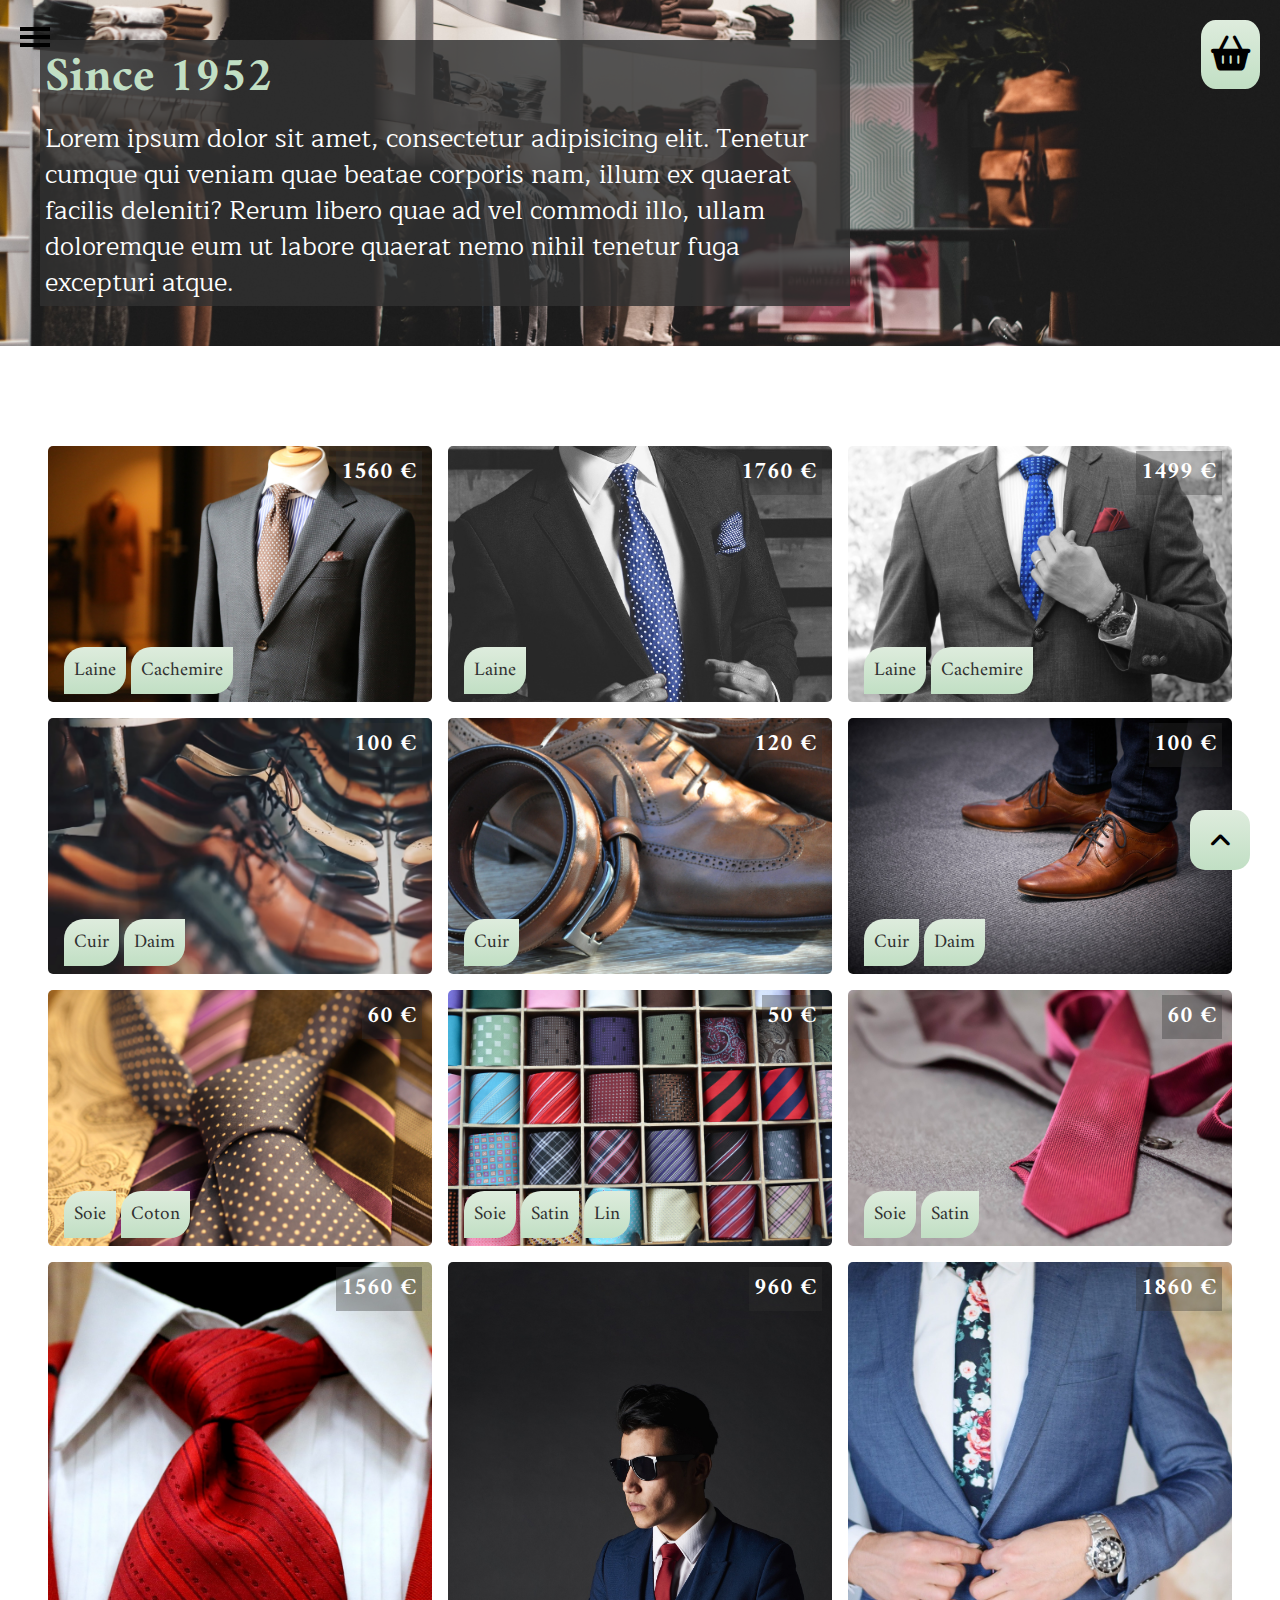
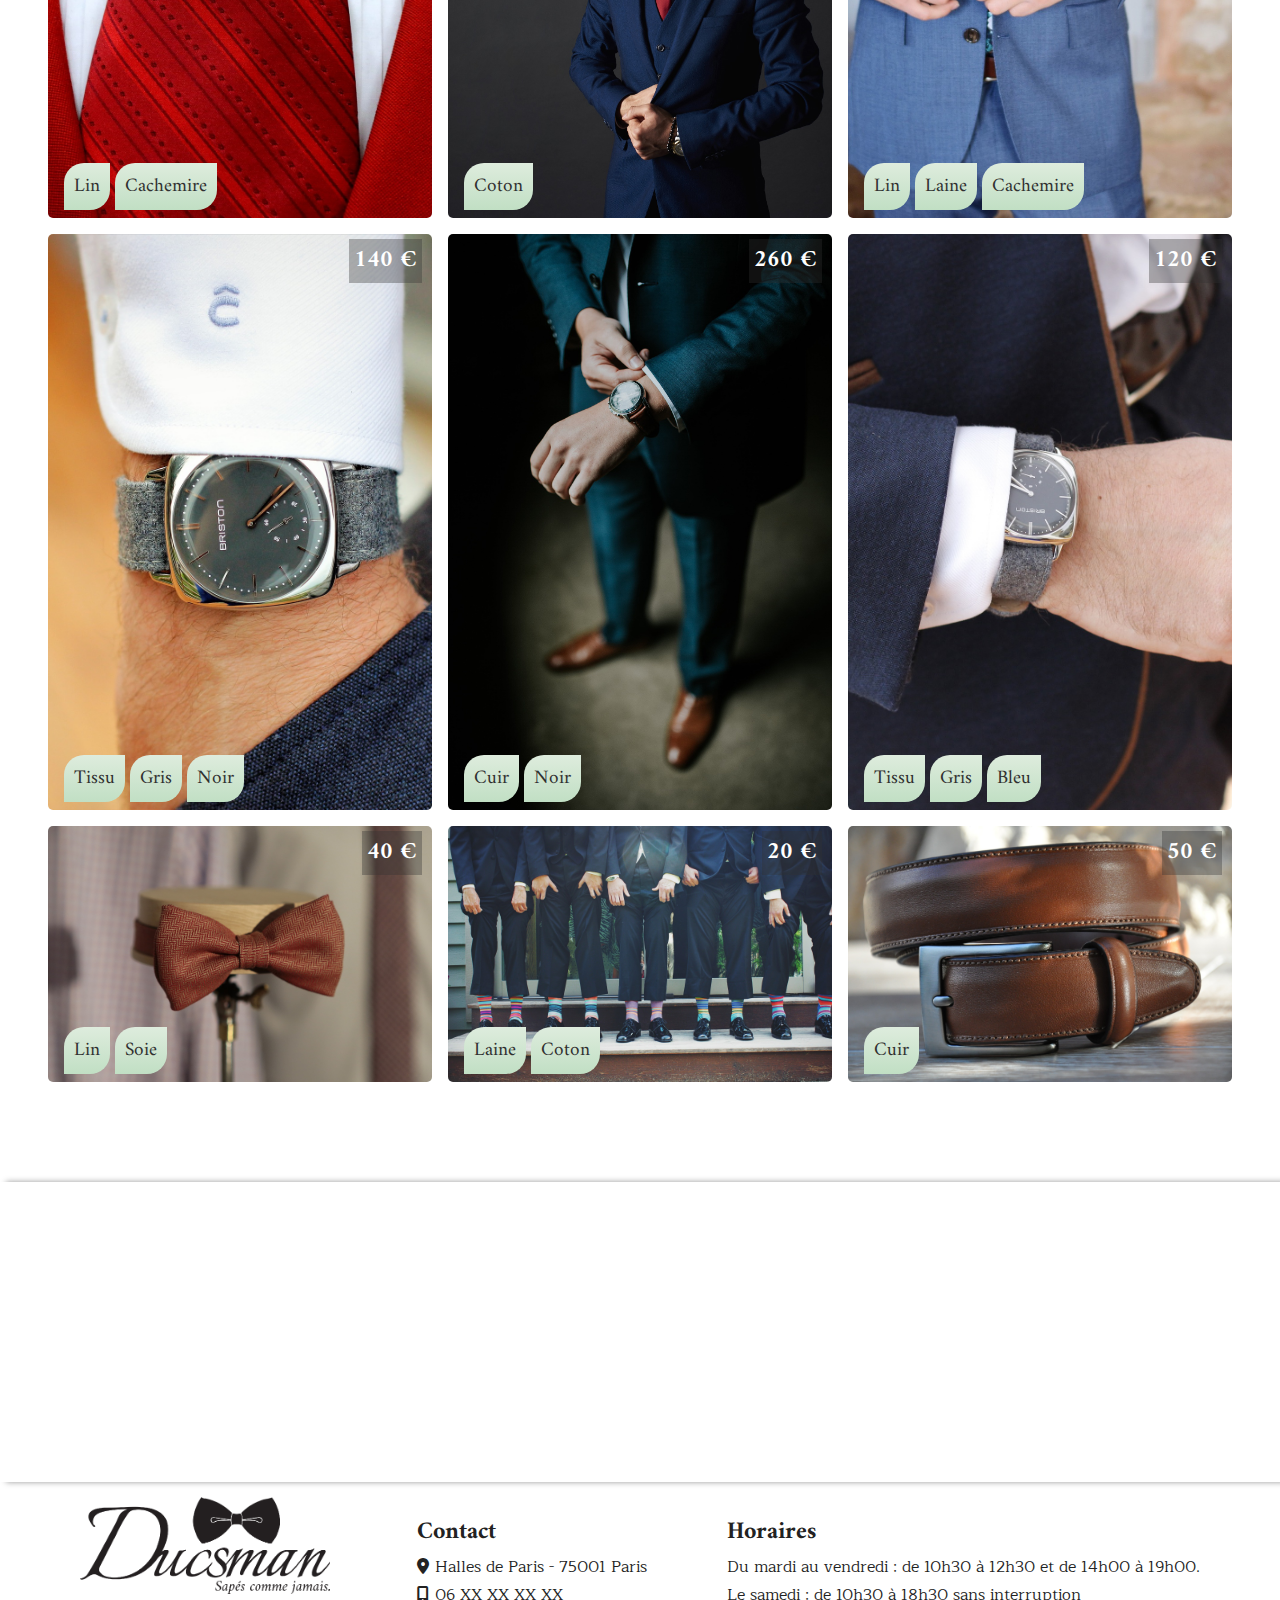
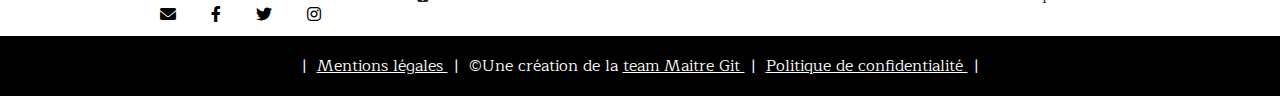
<file: html5-boilerplate_v8.0.0/index.html>
<!DOCTYPE html>
<html class="no-js" lang="zxx">
  <head>
    <meta charset="utf-8" />
    <meta name="description" content="" />
    <meta name="viewport" content="width=device-width, initial-scale=1" />

    <meta property="og:title" content="" />
    <meta property="og:type" content="" />
    <meta property="og:url" content="" />
    <meta property="og:image" content="" />

    <link rel="manifest" href="site.webmanifest" />
    <link rel="apple-touch-icon" href="icon.png" />
    <!-- Place favicon.ico in the root directory -->
    <link
      rel="stylesheet"
      href="https://cdnjs.cloudflare.com/ajax/libs/font-awesome/6.0.0-beta3/css/all.min.css"
    />
    <link rel="stylesheet" href="css/normalize.css" />
    <link rel="stylesheet" href="css/main.css" />
    <link rel="stylesheet" href="css/style.css" />
    <link
      rel="icon"
      type="image/png"
      href="../html5-boilerplate_v8.0.0/img/Icon_Ducsman_Colors.png"
    />
    <title>Accueil</title>

    <meta name="theme-color" content="#fafafa" />
  </head>

  <body>
    <nav>
      <div class="hamburger-menu">
        <input id="menu__toggle" type="checkbox" />
        <label class="menu__btn" for="menu__toggle">
          <span></span>
        </label>
        <ul class="menu__box">
          <li class="logo">
            <img src="./img/Logo_Ducsman_NB.png" alt="logo" />
          </li>
          <li>
            <a class="menu__item" href="../html5-boilerplate_v8.0.0/index.html"
              >Boutique</a
            >
          </li>
          <li>
            <a
              class="menu__item"
              href="../html5-boilerplate_v8.0.0/apropos.html"
              >A propos</a
            >
          </li>
          <li>
            <a
              class="menu__item"
              href="../html5-boilerplate_v8.0.0/contact.html"
              >Contact</a
            >
          </li>
          <li>
            <a class="menu__item" href="../html5-boilerplate_v8.0.0/sav.html"
              >SAV</a
            >
          </li>
          <li class="icone">
            <a href="#"><i class="fab fa-instagram"></i></a>
          </li>
          <li class="icone">
            <a href="#"><i class="fab fa-facebook-f"></i></a>
          </li>
          <li class="icone">
            <a href="#"><i class="fab fa-twitter"></i></a>
          </li>
        </ul>
      </div>
      <div class="panier">
        <a href="#"> <i class="fas fa-shopping-basket"></i></a>
      </div>
      <div class="back_top">
        <a href="#top"> <i class="fas fa-angle-up"></i></a>
      </div>
    </nav>
    <header id="top" class="banniere">
      <h2>Since 1952</h2>
      <p>
        Lorem ipsum dolor sit amet, consectetur adipisicing elit. Tenetur cumque
        qui veniam quae beatae corporis nam, illum ex quaerat facilis deleniti?
        Rerum libero quae ad vel commodi illo, ullam doloremque eum ut labore
        quaerat nemo nihil tenetur fuga excepturi atque.
      </p>
    </header>

    <section class="grille">
      <div class="box">
        <h3>1560 €</h3>
        <img src="img/Costume_1.jpg" alt="image1" />
        <div class="box_content">
          <p>Laine</p>
          <p>Cachemire</p>
        </div>
      </div>
      <div class="box">
        <h3>1760 €</h3>
        <img src="img/Costume_2.jpg" alt="image2" />
        <div class="box_content">
          <p>Laine</p>
        </div>
      </div>
      <div class="box">
        <h3>1499 €</h3>
        <img src="img/Costume_3.jpg" alt="image3" />
        <div class="box_content">
          <p>Laine</p>
          <p>Cachemire</p>
        </div>
      </div>
      <div class="box">
        <h3>100 €</h3>
        <img src="img/chaussure_4.jpg" alt="image4" />
        <div class="box_content">
          <p>Cuir</p>
          <p>Daim</p>
        </div>
      </div>
      <div class="box">
        <h3>120 €</h3>
        <img src="img/chaussure_1.jpg" alt="image5" />
        <div class="box_content">
          <p>Cuir</p>
        </div>
      </div>
      <div class="box">
        <h3>100 €</h3>
        <img src="img/chaussure_2.jpg" alt="image6" />
        <div class="box_content">
          <p>Cuir</p>
          <p>Daim</p>
        </div>
      </div>
      <div class="box">
        <h3>60 €</h3>
        <img src="img/cravat_1.jpg" alt="image7" />
        <div class="box_content">
          <p>Soie</p>
          <p>Coton</p>
        </div>
      </div>
      <div class="box">
        <h3>50 €</h3>
        <img src="img/cravat_2.jpg" alt="image8" />
        <div class="box_content">
          <p>Soie</p>
          <p>Satin</p>
          <p>Lin</p>
        </div>
      </div>
      <div class="box">
        <h3>60 €</h3>
        <img src="img/cravat_3.jpg" alt="image9" />
        <div class="box_content">
          <p>Soie</p>
          <p>Satin</p>
        </div>
      </div>
      <div class="box">
        <h3>1560 €</h3>
        <img src="img/Costume_7.jpg" alt="image10" />
        <div class="box_content">
          <p>Lin</p>
          <p>Cachemire</p>
        </div>
      </div>
      <div class="box">
        <h3>960 €</h3>
        <img src="img/Costume_8.jpg" alt="image11" />
        <div class="box_content">
          <p>Coton</p>
        </div>
      </div>
      <div class="box">
        <h3>1860 €</h3>
        <img src="img/Costume_6.jpg" alt="image12" />
        <div class="box_content">
          <p>Lin</p>
          <p>Laine</p>
          <p>Cachemire</p>
        </div>
      </div>
      <div class="box">
        <h3>140 €</h3>
        <img src="img/montre_3.jpg" alt="image13" />
        <div class="box_content">
          <p>Tissu</p>
          <p>Gris</p>
          <p>Noir</p>
        </div>
      </div>
      <div class="box">
        <h3>260 €</h3>
        <img src="img/montre_1.jpg" alt="image14" />
        <div class="box_content">
          <p>Cuir</p>
          <p>Noir</p>
        </div>
      </div>
      <div class="box">
        <h3>120 €</h3>
        <img src="img/montre_2.jpg" alt="image15" />
        <div class="box_content">
          <p>Tissu</p>
          <p>Gris</p>
          <p>Bleu</p>
        </div>
      </div>
      <div class="box">
        <h3>40 €</h3>
        <img src="img/pap_1.jpg" alt="image16" />
        <div class="box_content">
          <p>Lin</p>
          <p>Soie</p>
        </div>
      </div>
      <div class="box">
        <h3>20 €</h3>
        <img src="img/Chaussette_1.jpg" alt="image17" />
        <div class="box_content">
          <p>Laine</p>
          <p>Coton</p>
        </div>
      </div>
      <div class="box">
        <h3>50 €</h3>
        <img src="img/ceinture_1.jpg" alt="image18" />
        <div class="box_content">
          <p>Cuir</p>
        </div>
      </div>
    </section>
    <section>
      <div class="contact-block3">
        <iframe
          src="https://www.google.com/maps/embed?pb=!1m18!1m12!1m3!1d5249.612156363607!2d2.341463827811835!3d48.86190816715114!2m3!1f0!2f0!3f0!3m2!1i1024!2i768!4f13.1!3m3!1m2!1s0x47e66e18a5f84801%3A0x6eb5daa624bdebd2!2sHalles%20de%20Paris%2C%2075001%20Paris!5e0!3m2!1sfr!2sfr!4v1642590714933!5m2!1sfr!2sfr"
          style="border: 0"
          allowfullscreen=""
          loading="lazy"
        ></iframe>
      </div>
    </section>
    <footer>
      <div class="footer-content">
        <div class="logo-footer">
          <img
            src="../html5-boilerplate_v8.0.0/img/Logo_Ducsman_NB.png"
            alt="logo footer"
          />
          <ul>
            <li>
              <a href="#"> <i class="fas fa-envelope"></i></a>
            </li>
            <li>
              <a href="#"><i class="fab fa-facebook-f"></i></a>
            </li>
            <li>
              <a href="#"><i class="fab fa-twitter"></i></a>
            </li>
            <li>
              <a href="#"><i class="fab fa-instagram"></i></a>
            </li>
          </ul>
        </div>
        <div class="content">
          <h2>Contact</h2>
          <ul>
            <li>
              <i class="fas fa-map-marker-alt"></i>Halles de Paris - 75001 Paris
            </li>
            <li><i class="fas fa-mobile-alt"></i>06 XX XX XX XX</li>
          </ul>
        </div>
        <div class="content">
          <h2>Horaires</h2>
          <p>Du mardi au vendredi : de 10h30 à 12h30 et de 14h00 à 19h00.</p>
          <p>Le samedi : de 10h30 à 18h30 sans interruption</p>
        </div>
      </div>
      <div class="deuxieme_foot">
        <ul>
          <li>|</li>
          <li>
            <u> Mentions légales </u>
          </li>
          <li>|</li>
          <li>&copy;Une création de la <u> team Maitre Git </u></li>
          <li>|</li>
          <li>
            <u> Politique de confidentialité </u>
          </li>
          <li>|</li>
        </ul>
      </div>
    </footer>
  </body>
</html>
</file>
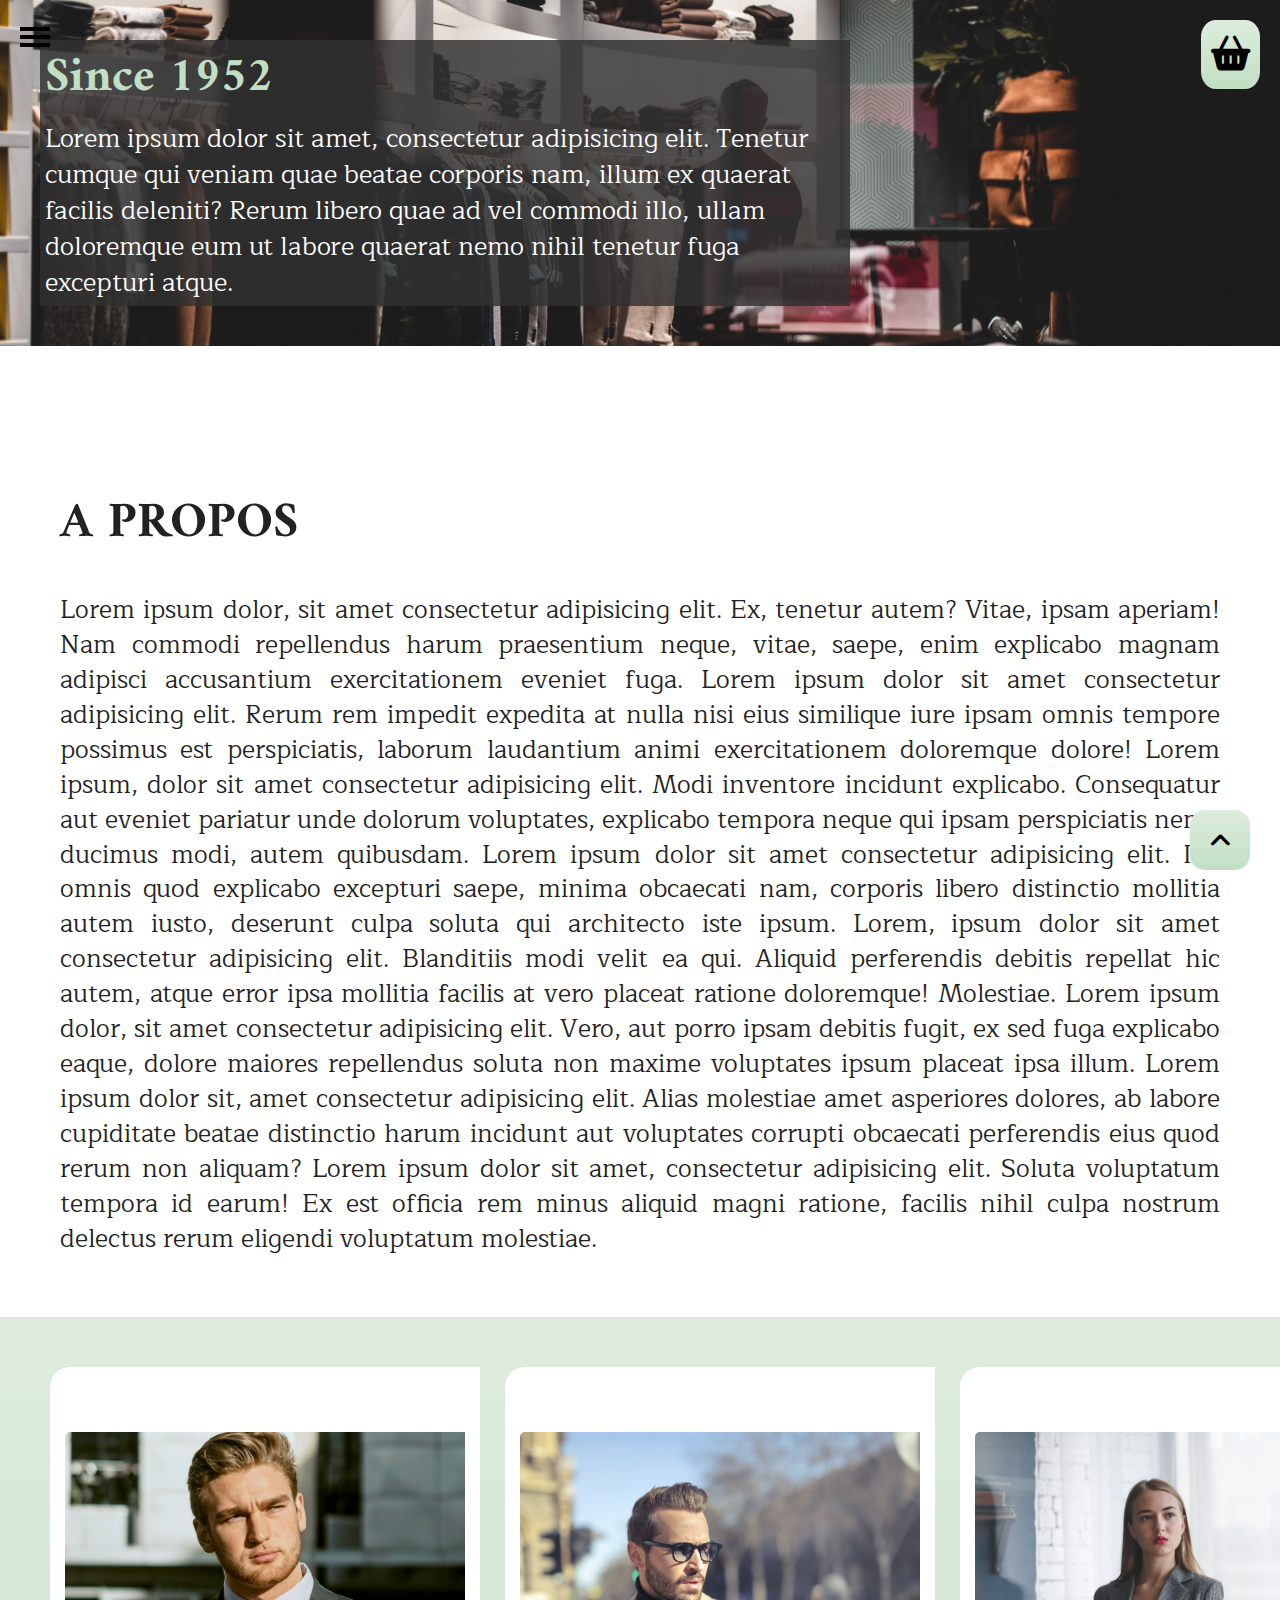
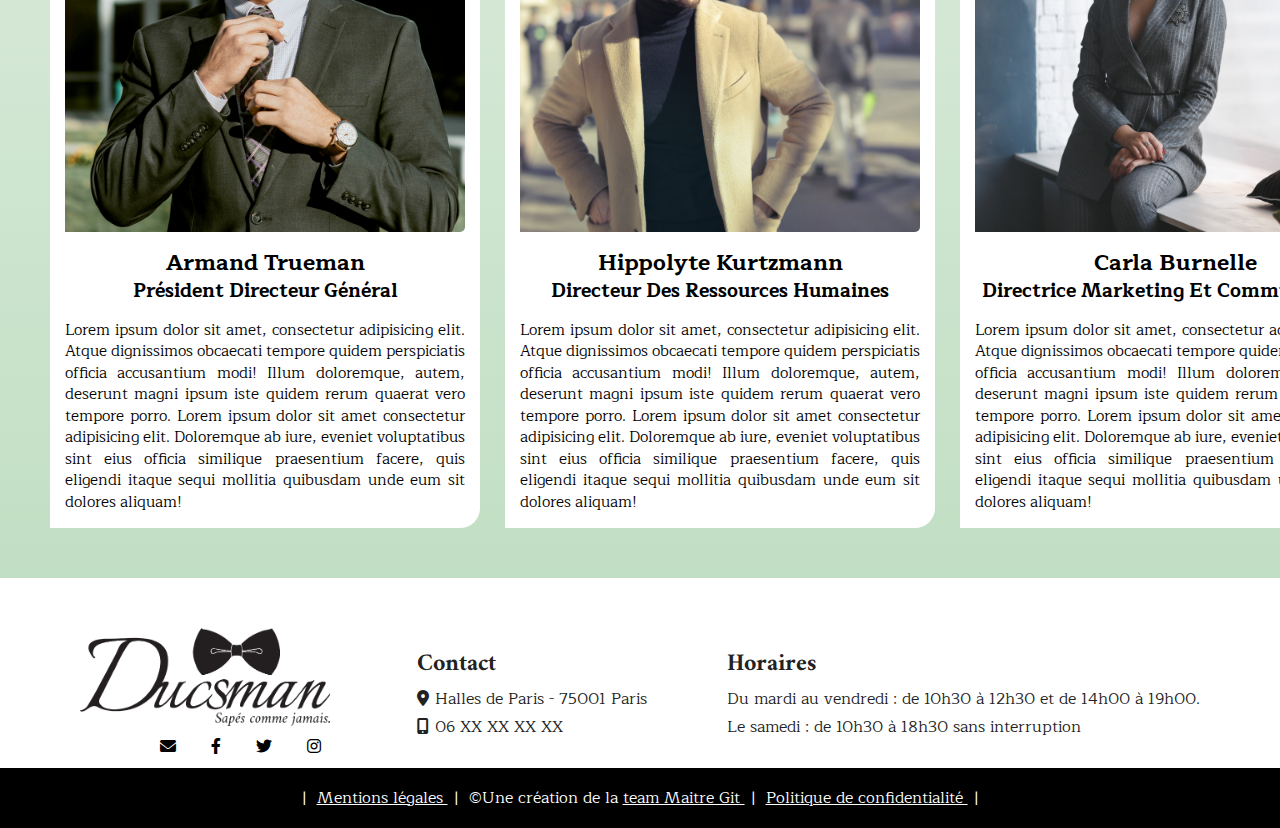
<file: html5-boilerplate_v8.0.0/apropos.html>
<!DOCTYPE html>
<html lang="zxx">
  <head>
    <meta charset="utf-8" />
    <meta name="description" content="" />
    <meta name="viewport" content="width=device-width, initial-scale=1" />

    <meta property="og:title" content="" />
    <meta property="og:type" content="" />
    <meta property="og:url" content="" />
    <meta property="og:image" content="" />

    <link rel="manifest" href="site.webmanifest" />
    <link rel="apple-touch-icon" href="icon.png" />
    <!-- Place favicon.ico in the root directory -->
    <link
      rel="stylesheet"
      href="https://cdnjs.cloudflare.com/ajax/libs/font-awesome/6.0.0-beta3/css/all.min.css"
    />
    <link rel="stylesheet" href="css/normalize.css" />
    <link rel="stylesheet" href="css/main.css" />
    <link rel="stylesheet" href="css/style.css" />
    <link
      rel="icon"
      type="image/png"
      href="../html5-boilerplate_v8.0.0/img/Icon_Ducsman_Colors.png"
    />
    <title>A Propos</title>

    <meta name="theme-color" content="#fafafa" />
  </head>

  <body>
    <nav>
      <div class="hamburger-menu">
        <input id="menu__toggle" type="checkbox" />
        <label class="menu__btn" for="menu__toggle">
          <span></span>
        </label>
        <ul class="menu__box">
          <li class="logo">
            <img src="./img/Logo_Ducsman_NB.png" alt="logo" />
          </li>
          <li>
            <a class="menu__item" href="../html5-boilerplate_v8.0.0/index.html"
              >Boutique</a
            >
          </li>
          <li>
            <a
              class="menu__item"
              href="../html5-boilerplate_v8.0.0/apropos.html"
              >A propos</a
            >
          </li>
          <li>
            <a
              class="menu__item"
              href="../html5-boilerplate_v8.0.0/contact.html"
              >Contact</a
            >
          </li>
          <li>
            <a class="menu__item" href="../html5-boilerplate_v8.0.0/sav.html"
              >SAV</a
            >
          </li>
          <li class="icone">
            <a href="#"><i class="fab fa-instagram"></i></a>
          </li>
          <li class="icone">
            <a href="#"><i class="fab fa-facebook-f"></i></a>
          </li>
          <li class="icone">
            <a href="#"><i class="fab fa-twitter"></i></a>
          </li>
        </ul>
      </div>
      <div class="panier">
        <a href="#"> <i class="fas fa-shopping-basket"></i></a>
      </div>
      <div class="back_top">
        <a href="#"> <i class="fas fa-angle-up"></i></a>
      </div>
    </nav>
    <header class="banniere">
      <h2>Since 1952</h2>
      <p>
        Lorem ipsum dolor sit amet, consectetur adipisicing elit. Tenetur cumque
        qui veniam quae beatae corporis nam, illum ex quaerat facilis deleniti?
        Rerum libero quae ad vel commodi illo, ullam doloremque eum ut labore
        quaerat nemo nihil tenetur fuga excepturi atque.
      </p>
    </header>

    <main>
      <section>
        <div class="apropos_bloc">
          <div class="apropos_para">
            <h1>A PROPOS</h1>
            <p>
              Lorem ipsum dolor, sit amet consectetur adipisicing elit. Ex,
              tenetur autem? Vitae, ipsam aperiam! Nam commodi repellendus harum
              praesentium neque, vitae, saepe, enim explicabo magnam adipisci
              accusantium exercitationem eveniet fuga. Lorem ipsum dolor sit
              amet consectetur adipisicing elit. Rerum rem impedit expedita at
              nulla nisi eius similique iure ipsam omnis tempore possimus est
              perspiciatis, laborum laudantium animi exercitationem doloremque
              dolore! Lorem ipsum, dolor sit amet consectetur adipisicing elit.
              Modi inventore incidunt explicabo. Consequatur aut eveniet
              pariatur unde dolorum voluptates, explicabo tempora neque qui
              ipsam perspiciatis nemo ducimus modi, autem quibusdam. Lorem ipsum
              dolor sit amet consectetur adipisicing elit. Illo omnis quod
              explicabo excepturi saepe, minima obcaecati nam, corporis libero
              distinctio mollitia autem iusto, deserunt culpa soluta qui
              architecto iste ipsum. Lorem, ipsum dolor sit amet consectetur
              adipisicing elit. Blanditiis modi velit ea qui. Aliquid
              perferendis debitis repellat hic autem, atque error ipsa mollitia
              facilis at vero placeat ratione doloremque! Molestiae. Lorem ipsum
              dolor, sit amet consectetur adipisicing elit. Vero, aut porro
              ipsam debitis fugit, ex sed fuga explicabo eaque, dolore maiores
              repellendus soluta non maxime voluptates ipsum placeat ipsa illum.
              Lorem ipsum dolor sit, amet consectetur adipisicing elit. Alias
              molestiae amet asperiores dolores, ab labore cupiditate beatae
              distinctio harum incidunt aut voluptates corrupti obcaecati
              perferendis eius quod rerum non aliquam? Lorem ipsum dolor sit
              amet, consectetur adipisicing elit. Soluta voluptatum tempora id
              earum! Ex est officia rem minus aliquid magni ratione, facilis
              nihil culpa nostrum delectus rerum eligendi voluptatum molestiae.
            </p>
          </div>
          <div class="apropos_div">
            <div class="apropos_img">
              <img
                src="../html5-boilerplate_v8.0.0/img/patron.jpg"
                alt="le_pdg"
              />
              <h3>Armand Trueman</h3>
              <h4>Président Directeur Général</h4>
              <p>
                Lorem ipsum dolor sit amet, consectetur adipisicing elit. Atque
                dignissimos obcaecati tempore quidem perspiciatis officia
                accusantium modi! Illum doloremque, autem, deserunt magni ipsum
                iste quidem rerum quaerat vero tempore porro. Lorem ipsum dolor
                sit amet consectetur adipisicing elit. Doloremque ab iure,
                eveniet voluptatibus sint eius officia similique praesentium
                facere, quis eligendi itaque sequi mollitia quibusdam unde eum
                sit dolores aliquam!
              </p>
            </div>
            <div class="apropos_img">
              <img
                src="../html5-boilerplate_v8.0.0/img/employer_1.jpg"
                alt="employer_1"
              />
              <h3>Hippolyte Kurtzmann</h3>
              <h4>Directeur Des Ressources Humaines</h4>
              <p>
                Lorem ipsum dolor sit amet, consectetur adipisicing elit. Atque
                dignissimos obcaecati tempore quidem perspiciatis officia
                accusantium modi! Illum doloremque, autem, deserunt magni ipsum
                iste quidem rerum quaerat vero tempore porro. Lorem ipsum dolor
                sit amet consectetur adipisicing elit. Doloremque ab iure,
                eveniet voluptatibus sint eius officia similique praesentium
                facere, quis eligendi itaque sequi mollitia quibusdam unde eum
                sit dolores aliquam!
              </p>
            </div>
            <div class="apropos_img">
              <img
                src="../html5-boilerplate_v8.0.0/img/employer_2.jpg"
                alt="employer_2"
              />
              <h3>Carla Burnelle</h3>
              <h4>Directrice Marketing Et Communication</h4>
              <p>
                Lorem ipsum dolor sit amet, consectetur adipisicing elit. Atque
                dignissimos obcaecati tempore quidem perspiciatis officia
                accusantium modi! Illum doloremque, autem, deserunt magni ipsum
                iste quidem rerum quaerat vero tempore porro. Lorem ipsum dolor
                sit amet consectetur adipisicing elit. Doloremque ab iure,
                eveniet voluptatibus sint eius officia similique praesentium
                facere, quis eligendi itaque sequi mollitia quibusdam unde eum
                sit dolores aliquam!
              </p>
            </div>
          </div>
        </div>
      </section>
    </main>
    <footer>
      <div class="footer-content">
        <div class="logo-footer">
          <img
            src="../html5-boilerplate_v8.0.0/img/Logo_Ducsman_NB.png"
            alt="logo footer"
          />
          <ul>
            <li>
              <a href="#"> <i class="fas fa-envelope"></i></a>
            </li>
            <li>
              <a href="#"><i class="fab fa-facebook-f"></i></a>
            </li>
            <li>
              <a href="#"><i class="fab fa-twitter"></i></a>
            </li>
            <li>
              <a href="#"><i class="fab fa-instagram"></i></a>
            </li>
          </ul>
        </div>
        <div class="content">
          <h2>Contact</h2>
          <ul>
            <li>
              <i class="fas fa-map-marker-alt"></i>Halles de Paris - 75001 Paris
            </li>
            <li><i class="fas fa-mobile-alt"></i>06 XX XX XX XX</li>
          </ul>
        </div>
        <div class="content">
          <h2>Horaires</h2>
          <p>Du mardi au vendredi : de 10h30 à 12h30 et de 14h00 à 19h00.</p>
          <p>Le samedi : de 10h30 à 18h30 sans interruption</p>
        </div>
      </div>
      <div class="deuxieme_foot">
        <ul>
          <li>|</li>
          <li>
            <u> Mentions légales </u>
          </li>
          <li>|</li>
          <li>&copy;Une création de la <u> team Maitre Git </u></li>
          <li>|</li>
          <li>
            <u> Politique de confidentialité </u>
          </li>
          <li>|</li>
        </ul>
      </div>
    </footer>
  </body>
</html>
</file>
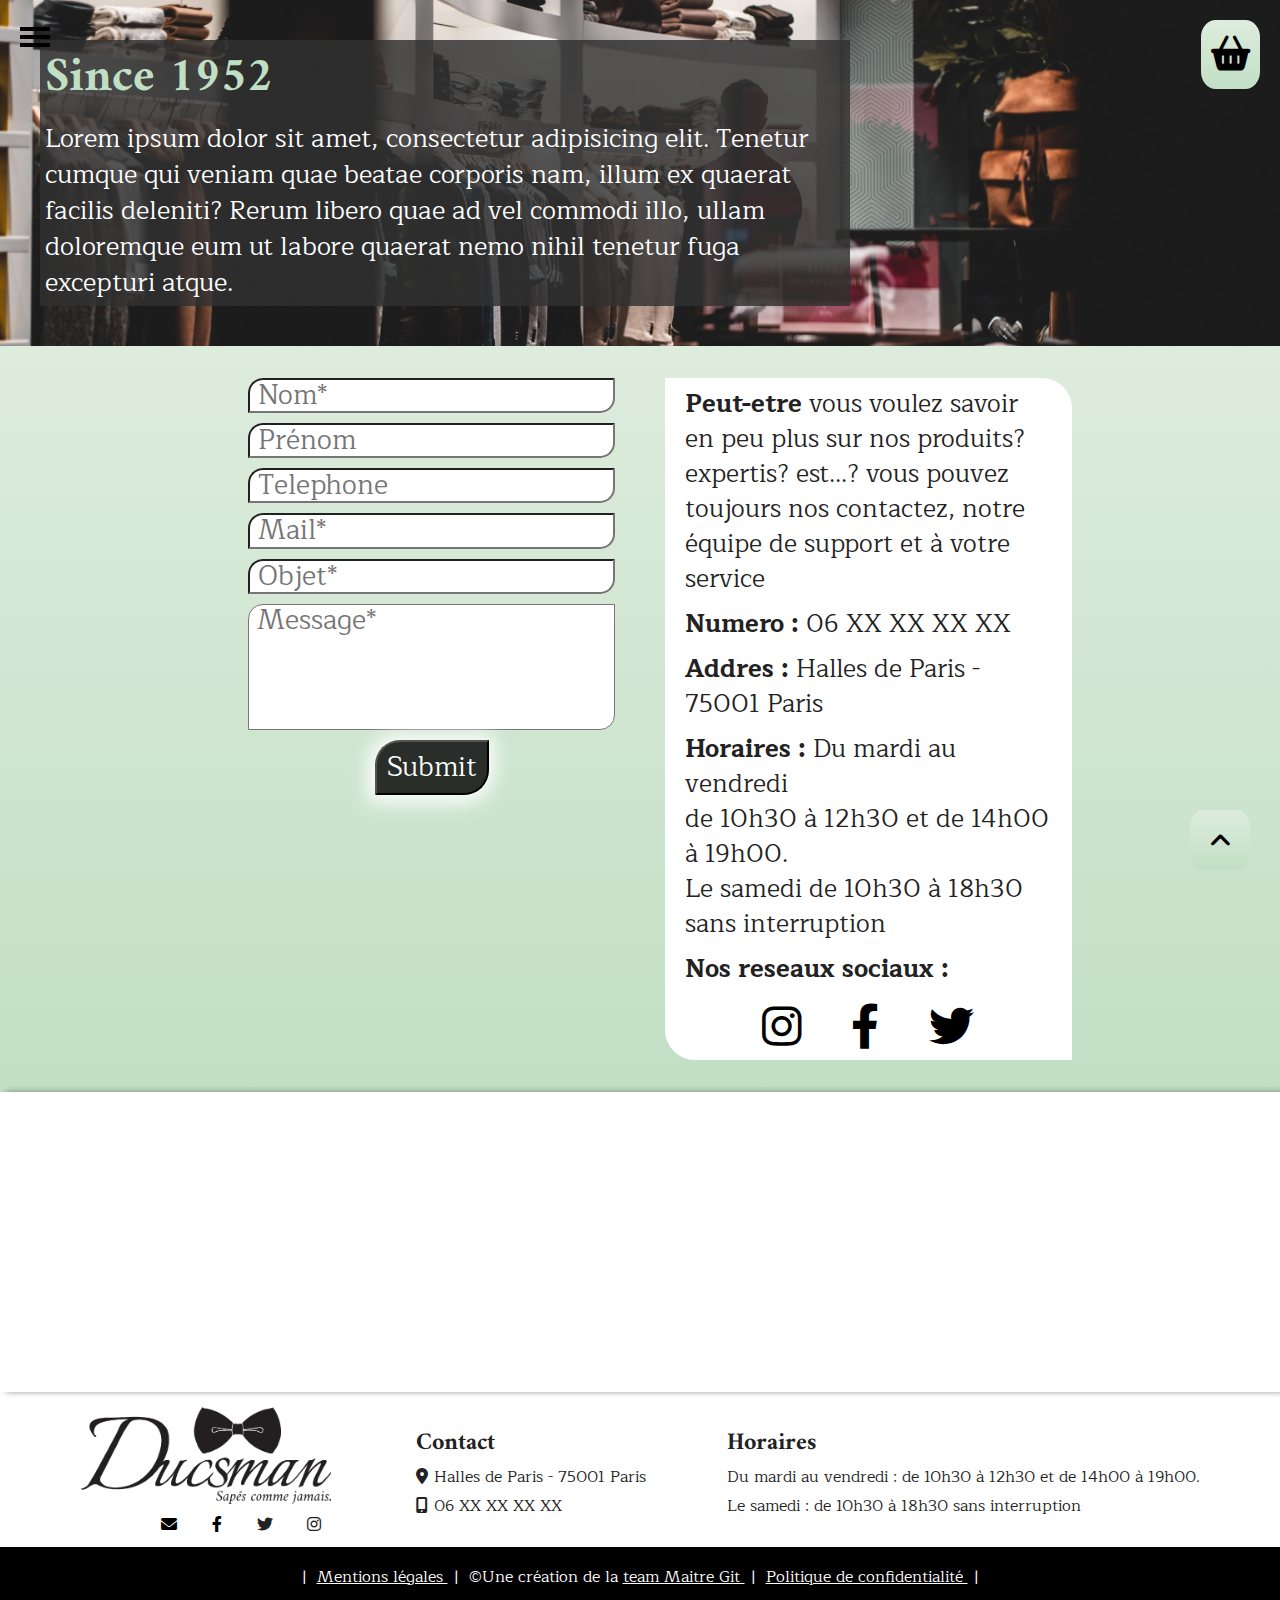
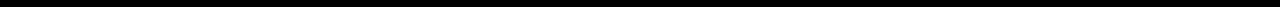
<file: html5-boilerplate_v8.0.0/contact.html>
<!DOCTYPE html>
<html class="no-js" lang="zxx">
  <head>
    <meta charset="utf-8" />
    <meta name="description" content="" />
    <meta name="viewport" content="width=device-width, initial-scale=1" />

    <meta property="og:title" content="" />
    <meta property="og:type" content="" />
    <meta property="og:url" content="" />
    <meta property="og:image" content="" />

    <link rel="manifest" href="site.webmanifest" />
    <link rel="apple-touch-icon" href="icon.png" />
    <!-- Place favicon.ico in the root directory -->
    <link
      rel="stylesheet"
      href="https://cdnjs.cloudflare.com/ajax/libs/font-awesome/6.0.0-beta3/css/all.min.css"
    />
    <link rel="stylesheet" href="css/normalize.css" />
    <link rel="stylesheet" href="css/main.css" />
    <link rel="stylesheet" href="css/style.css" />
    <link
      rel="icon"
      type="image/png"
      href="../html5-boilerplate_v8.0.0/img/Icon_Ducsman_Colors.png"
    />
    <title>Contact</title>

    <meta name="theme-color" content="#fafafa" />
  </head>

  <body>
    <nav>
      <div class="hamburger-menu">
        <input id="menu__toggle" type="checkbox" />
        <label class="menu__btn" for="menu__toggle">
          <span></span>
        </label>
        <ul class="menu__box">
          <li class="logo">
            <img src="./img/Logo_Ducsman_NB.png" alt="logo" />
          </li>
          <li>
            <a class="menu__item" href="../html5-boilerplate_v8.0.0/index.html"
              >Boutique</a
            >
          </li>
          <li>
            <a
              class="menu__item"
              href="../html5-boilerplate_v8.0.0/apropos.html"
              >A propos</a
            >
          </li>
          <li>
            <a
              class="menu__item"
              href="../html5-boilerplate_v8.0.0/contact.html"
              >Contact</a
            >
          </li>
          <li>
            <a class="menu__item" href="../html5-boilerplate_v8.0.0/sav.html"
              >SAV</a
            >
          </li>
          <li class="icone">
            <a href="#"><i class="fab fa-instagram"></i></a>
          </li>
          <li class="icone">
            <a href="#"><i class="fab fa-facebook-f"></i></a>
          </li>
          <li class="icone">
            <a href="#"><i class="fab fa-twitter"></i></a>
          </li>
        </ul>
      </div>
      <div class="panier">
        <a href="#"> <i class="fas fa-shopping-basket"></i></a>
      </div>
      <div class="back_top">
        <a href="#"> <i class="fas fa-angle-up"></i></a>
      </div>
    </nav>
    <header class="banniere">
      <h2>Since 1952</h2>
      <p>
        Lorem ipsum dolor sit amet, consectetur adipisicing elit. Tenetur cumque
        qui veniam quae beatae corporis nam, illum ex quaerat facilis deleniti?
        Rerum libero quae ad vel commodi illo, ullam doloremque eum ut labore
        quaerat nemo nihil tenetur fuga excepturi atque.
      </p>
    </header>
    <section class="contact">
      <div class="contact-block1">
        <form>
          <input
            type="text"
            id="nom"
            class="form-radius"
            placeholder=" Nom*"
            required
            minlength="1"
            maxlength="60"
          />
          <input
            type="text"
            id="name"
            class="form-radius"
            placeholder=" Prénom"
            minlength="1"
            maxlength="60"
          />
          <input
            type="tel"
            id="nume"
            class="form-radius"
            placeholder=" Telephone"
            minlength="10"
            maxlength="15"
          />
          <input
            type="email"
            id="mail"
            class="form-radius"
            placeholder=" Mail*"
            required
            minlength="7"
          />
          <input
            type="text"
            id="objet"
            class="form-radius"
            placeholder=" Objet*"
            required
          />
          <textarea
            id="form-text"
            class="form-radius"
            rows="4"
            cols="30"
            placeholder=" Message*"
            required
          ></textarea>
          <div class="form-envoyer">
            <input type="submit" />
          </div>
        </form>
      </div>
      <div class="contact-block2">
        <p>
          <b>Peut-etre </b>vous voulez savoir en peu plus sur nos produits?
          expertis? est...? vous pouvez toujours nos contactez, notre équipe de
          support et à votre service
        </p>
        <p><b>Numero : </b>06 XX XX XX XX</p>
        <p><b>Addres : </b>Halles de Paris - 75001 Paris</p>
        <p>
          <b>Horaires : </b> Du mardi au vendredi <br />de 10h30 à 12h30 et de
          14h00 à 19h00.<br />
          Le samedi de 10h30 à 18h30 sans interruption
        </p>
        <p><b>Nos reseaux sociaux :</b></p>
        <ul>
          <li class="contact-icone">
            <a href="#"><i class="fab fa-instagram"></i></a>
          </li>
          <li class="contact-icone">
            <a href="#"><i class="fab fa-facebook-f"></i></a>
          </li>
          <li class="contact-icone">
            <a href="#"><i class="fab fa-twitter"></i></a>
          </li>
        </ul>
      </div>
    </section>
    <section>
      <div class="contact-block3">
        <iframe
          src="https://www.google.com/maps/embed?pb=!1m18!1m12!1m3!1d5249.612156363607!2d2.341463827811835!3d48.86190816715114!2m3!1f0!2f0!3f0!3m2!1i1024!2i768!4f13.1!3m3!1m2!1s0x47e66e18a5f84801%3A0x6eb5daa624bdebd2!2sHalles%20de%20Paris%2C%2075001%20Paris!5e0!3m2!1sfr!2sfr!4v1642590714933!5m2!1sfr!2sfr"
          style="border: 0"
          allowfullscreen=""
          loading="lazy"
        ></iframe>
      </div>
    </section>
    <footer>
      <div class="footer-content">
        <div class="logo-footer">
          <img
            src="../html5-boilerplate_v8.0.0/img/Logo_Ducsman_NB.png"
            alt="logo footer"
          />
          <ul>
            <li>
              <a href="#"> <i class="fas fa-envelope"></i></a>
            </li>
            <li>
              <a href="#"><i class="fab fa-facebook-f"></i></a>
            </li>
            <li><a href="#"></a><i class="fab fa-twitter"></i></li>
            <li>
              <i class="fab fa-instagram"></i>
            </li>
          </ul>
        </div>
        <div class="content">
          <h2>Contact</h2>
          <ul>
            <li>
              <i class="fas fa-map-marker-alt"></i>Halles de Paris - 75001 Paris
            </li>
            <li><i class="fas fa-mobile-alt"></i>06 XX XX XX XX</li>
          </ul>
        </div>
        <div class="content">
          <h2>Horaires</h2>
          <p>Du mardi au vendredi : de 10h30 à 12h30 et de 14h00 à 19h00.</p>
          <p>Le samedi : de 10h30 à 18h30 sans interruption</p>
        </div>
      </div>
      <div class="deuxieme_foot">
        <ul>
          <li>|</li>
          <li>
            <u> Mentions légales </u>
          </li>
          <li>|</li>
          <li>&copy;Une création de la <u> team Maitre Git </u></li>
          <li>|</li>
          <li>
            <u> Politique de confidentialité </u>
          </li>
          <li>|</li>
        </ul>
      </div>
    </footer>
  </body>
</html>
</file>
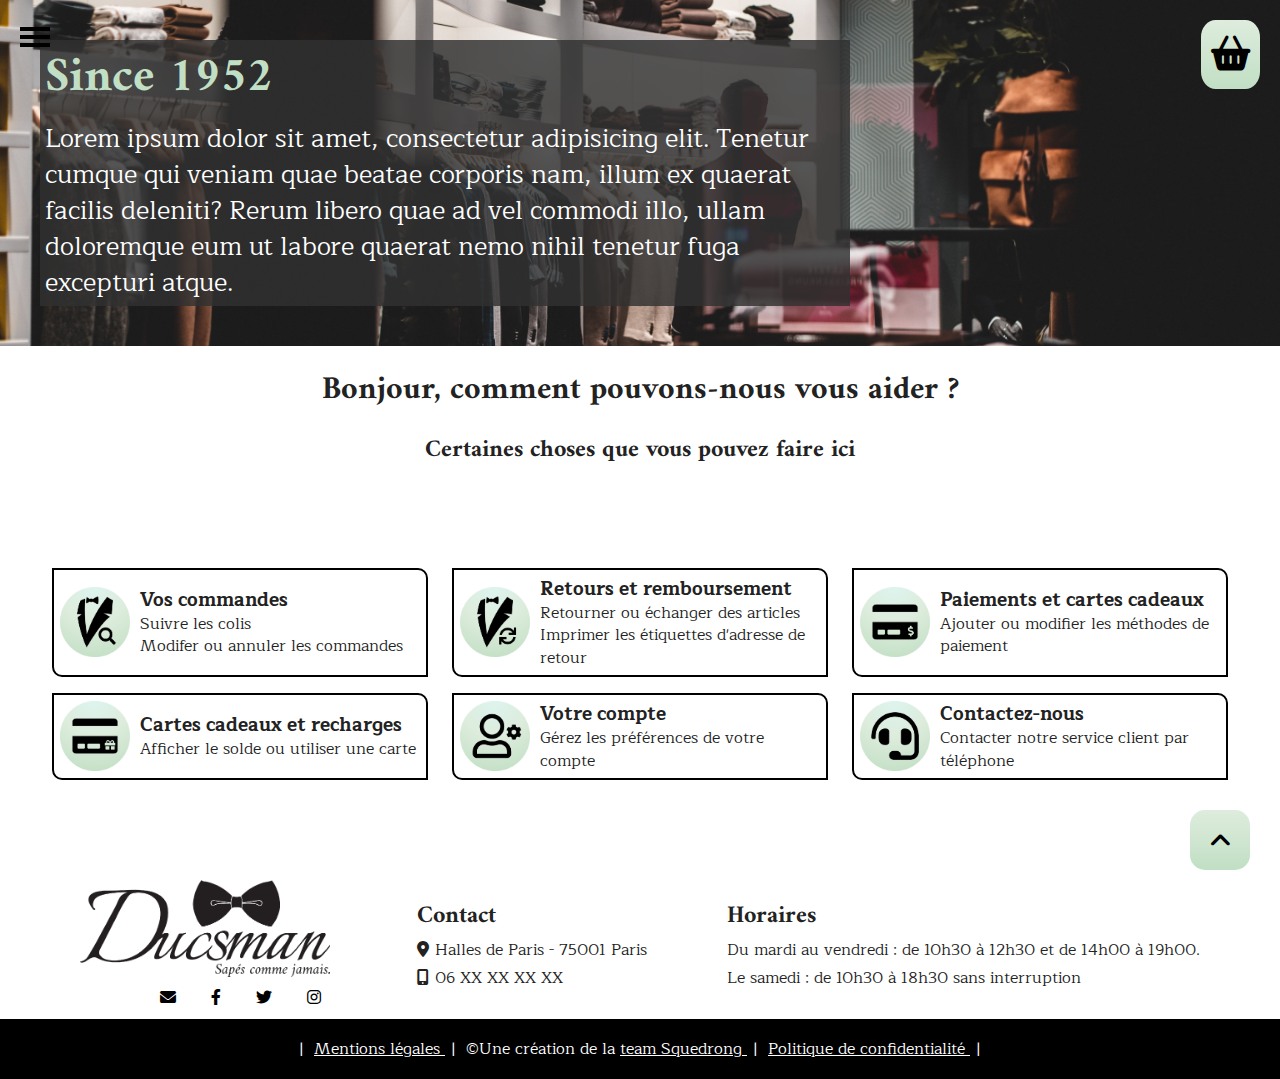
<file: html5-boilerplate_v8.0.0/sav.html>
<!DOCTYPE html>
<html lang="zxx">
  <head>
    <meta charset="utf-8" />
    <meta name="description" content="" />
    <meta name="viewport" content="width=device-width, initial-scale=1" />

    <meta property="og:title" content="" />
    <meta property="og:type" content="" />
    <meta property="og:url" content="" />
    <meta property="og:image" content="" />

    <link rel="manifest" href="site.webmanifest" />
    <link rel="apple-touch-icon" href="icon.png" />
    <!-- Place favicon.ico in the root directory -->
    <link
      rel="stylesheet"
      href="https://cdnjs.cloudflare.com/ajax/libs/font-awesome/6.0.0-beta3/css/all.min.css"
    />
    <link rel="stylesheet" href="css/normalize.css" />
    <link rel="stylesheet" href="css/main.css" />
    <link rel="stylesheet" href="css/style.css" />
    <link
      rel="icon"
      type="image/png"
      href="../html5-boilerplate_v8.0.0/img/Icon_Ducsman_Colors.png"
    />
    <title>SAV</title>

    <meta name="theme-color" content="#fafafa" />
  </head>

  <body>
    <nav>
      <div class="hamburger-menu">
        <input id="menu__toggle" type="checkbox" />
        <label class="menu__btn" for="menu__toggle">
          <span></span>
        </label>
        <ul class="menu__box">
          <li class="logo">
            <img src="./img/Logo_Ducsman_NB.png" alt="logo" />
          </li>
          <li>
            <a class="menu__item" href="../html5-boilerplate_v8.0.0/index.html"
              >Boutique</a
            >
          </li>
          <li>
            <a
              class="menu__item"
              href="../html5-boilerplate_v8.0.0/apropos.html"
              >A propos</a
            >
          </li>
          <li>
            <a
              class="menu__item"
              href="../html5-boilerplate_v8.0.0/contact.html"
              >Contact</a
            >
          </li>
          <li>
            <a class="menu__item" href="../html5-boilerplate_v8.0.0/sav.html"
              >SAV</a
            >
          </li>
          <li class="icone">
            <a href="#"><i class="fab fa-instagram"></i></a>
          </li>
          <li class="icone">
            <a href="#"><i class="fab fa-facebook-f"></i></a>
          </li>
          <li class="icone">
            <a href="#"><i class="fab fa-twitter"></i></a>
          </li>
        </ul>
      </div>
      <div class="panier">
        <a href="#"> <i class="fas fa-shopping-basket"></i></a>
      </div>
      <div class="back_top">
        <a href="#"> <i class="fas fa-angle-up"></i></a>
      </div>
    </nav>
    <header class="banniere">
      <h2>Since 1952</h2>
      <p>
        Lorem ipsum dolor sit amet, consectetur adipisicing elit. Tenetur cumque
        qui veniam quae beatae corporis nam, illum ex quaerat facilis deleniti?
        Rerum libero quae ad vel commodi illo, ullam doloremque eum ut labore
        quaerat nemo nihil tenetur fuga excepturi atque.
      </p>
    </header>

    <section>
      <div class="sav_titre">
        <h1>Bonjour, comment pouvons-nous vous aider ?</h1>
        <h2>Certaines choses que vous pouvez faire ici</h2>
      </div>
      <div class="sav_grille">
        <div class="sav_box">
          <img
            src="../html5-boilerplate_v8.0.0/img/icon_commandes.png"
            alt="icon_commandes"
          />
          <div class="sav_content">
            <h3>Vos commandes</h3>
            <p>Suivre les colis</p>
            <p>Modifer ou annuler les commandes</p>
          </div>
        </div>
        <div class="sav_box">
          <img
            src="../html5-boilerplate_v8.0.0/img/icon_retours.png"
            alt="icon_retours"
          />
          <div class="sav_content">
            <h3>Retours et remboursement</h3>
            <p>Retourner ou échanger des articles</p>
            <p>Imprimer les étiquettes d'adresse de retour</p>
          </div>
        </div>
        <div class="sav_box">
          <img
            src="../html5-boilerplate_v8.0.0/img/icon_paiments.png"
            alt="icon_paiments"
          />
          <div class="sav_content">
            <h3>Paiements et cartes cadeaux</h3>
            <p>Ajouter ou modifier les méthodes de paiement</p>
          </div>
        </div>
        <div class="sav_box">
          <img
            src="../html5-boilerplate_v8.0.0/img/icon_cadeaux.png"
            alt="icon_cadeaux"
          />
          <div class="sav_content">
            <h3>Cartes cadeaux et recharges</h3>
            <p>Afficher le solde ou utiliser une carte</p>
          </div>
        </div>
        <div class="sav_box">
          <img
            src="../html5-boilerplate_v8.0.0/img/icon_compte.png"
            alt="icon_compte"
          />
          <div class="sav_content">
            <h3>Votre compte</h3>
            <p>Gérez les préférences de votre compte</p>
          </div>
        </div>
        <div class="sav_box">
          <img
            src="../html5-boilerplate_v8.0.0/img/icon_contact.png"
            alt="icon_contact"
          />
          <div class="sav_content">
            <h3>Contactez-nous</h3>
            <p>Contacter notre service client par téléphone</p>
          </div>
        </div>
      </div>
    </section>
    <footer>
      <div class="footer-content">
        <div class="logo-footer">
          <img
            src="../html5-boilerplate_v8.0.0/img/Logo_Ducsman_NB.png"
            alt="logo footer"
          />
          <ul>
            <li>
              <a href="#"> <i class="fas fa-envelope"></i></a>
            </li>
            <li>
              <a href="#"><i class="fab fa-facebook-f"></i></a>
            </li>
            <li>
              <a href="#"><i class="fab fa-twitter"></i></a>
            </li>
            <li>
              <a href="#"><i class="fab fa-instagram"></i></a>
            </li>
          </ul>
        </div>
        <div class="content">
          <h2>Contact</h2>
          <ul>
            <li>
              <i class="fas fa-map-marker-alt"></i>Halles de Paris - 75001 Paris
            </li>
            <li><i class="fas fa-mobile-alt"></i>06 XX XX XX XX</li>
          </ul>
        </div>
        <div class="content">
          <h2>Horaires</h2>
          <p>Du mardi au vendredi : de 10h30 à 12h30 et de 14h00 à 19h00.</p>
          <p>Le samedi : de 10h30 à 18h30 sans interruption</p>
        </div>
      </div>
      <div class="deuxieme_foot">
        <ul>
          <li>|</li>
          <li>
            <u> Mentions légales </u>
          </li>
          <li>|</li>
          <li>&copy;Une création de la <u> team Squedrong </u></li>
          <li>|</li>
          <li>
            <u> Politique de confidentialité </u>
          </li>
          <li>|</li>
        </ul>
      </div>
    </footer>
  </body>
</html>
</file>
<file: html5-boilerplate_v8.0.0/css/main.css>
/*! HTML5 Boilerplate v8.0.0 | MIT License | https://html5boilerplate.com/ */

/* main.css 2.1.0 | MIT License | https://github.com/h5bp/main.css#readme */
/*
 * What follows is the result of much research on cross-browser styling.
 * Credit left inline and big thanks to Nicolas Gallagher, Jonathan Neal,
 * Kroc Camen, and the H5BP dev community and team.
 */

/* ==========================================================================
   Base styles: opinionated defaults
   ========================================================================== */

html {
  color: #222;
  font-size: 1em;
  line-height: 1.4;
}

/*
 * Remove text-shadow in selection highlight:
 * https://twitter.com/miketaylr/status/12228805301
 *
 * Vendor-prefixed and regular ::selection selectors cannot be combined:
 * https://stackoverflow.com/a/16982510/7133471
 *
 * Customize the background color to match your design.
 */

::-moz-selection {
  background: #b3d4fc;
  text-shadow: none;
}

::selection {
  background: #b3d4fc;
  text-shadow: none;
}

/*
 * A better looking default horizontal rule
 */

hr {
  display: block;
  height: 1px;
  border: 0;
  border-top: 1px solid #ccc;
  margin: 1em 0;
  padding: 0;
}

/*
 * Remove the gap between audio, canvas, iframes,
 * images, videos and the bottom of their containers:
 * https://github.com/h5bp/html5-boilerplate/issues/440
 */

audio,
canvas,
iframe,
img,
svg,
video {
  vertical-align: middle;
}

/*
 * Remove default fieldset styles.
 */

fieldset {
  border: 0;
  margin: 0;
  padding: 0;
}

/*
 * Allow only vertical resizing of textareas.
 */

textarea {
  resize: vertical;
}

/* ==========================================================================
   Author's custom styles
   ========================================================================== */

/* ==========================================================================
   Helper classes
   ========================================================================== */

/*
 * Hide visually and from screen readers
 */

.hidden,
[hidden] {
  display: none !important;
}

/*
 * Hide only visually, but have it available for screen readers:
 * https://snook.ca/archives/html_and_css/hiding-content-for-accessibility
 *
 * 1. For long content, line feeds are not interpreted as spaces and small width
 *    causes content to wrap 1 word per line:
 *    https://medium.com/@jessebeach/beware-smushed-off-screen-accessible-text-5952a4c2cbfe
 */

.sr-only {
  border: 0;
  clip: rect(0, 0, 0, 0);
  height: 1px;
  margin: -1px;
  overflow: hidden;
  padding: 0;
  position: absolute;
  white-space: nowrap;
  width: 1px;
  /* 1 */
}

/*
 * Extends the .sr-only class to allow the element
 * to be focusable when navigated to via the keyboard:
 * https://www.drupal.org/node/897638
 */

.sr-only.focusable:active,
.sr-only.focusable:focus {
  clip: auto;
  height: auto;
  margin: 0;
  overflow: visible;
  position: static;
  white-space: inherit;
  width: auto;
}

/*
 * Hide visually and from screen readers, but maintain layout
 */

.invisible {
  visibility: hidden;
}

/*
 * Clearfix: contain floats
 *
 * For modern browsers
 * 1. The space content is one way to avoid an Opera bug when the
 *    `contenteditable` attribute is included anywhere else in the document.
 *    Otherwise it causes space to appear at the top and bottom of elements
 *    that receive the `clearfix` class.
 * 2. The use of `table` rather than `block` is only necessary if using
 *    `:before` to contain the top-margins of child elements.
 */

.clearfix::before,
.clearfix::after {
  content: " ";
  display: table;
}

.clearfix::after {
  clear: both;
}

/* ==========================================================================
   EXAMPLE Media Queries for Responsive Design.
   These examples override the primary ('mobile first') styles.
   Modify as content requires.
   ========================================================================== */

@media only screen and (min-width: 35em) {
  /* Style adjustments for viewports that meet the condition */
}

@media print,
  (-webkit-min-device-pixel-ratio: 1.25),
  (min-resolution: 1.25dppx),
  (min-resolution: 120dpi) {
  /* Style adjustments for high resolution devices */
}

/* ==========================================================================
   Print styles.
   Inlined to avoid the additional HTTP request:
   https://www.phpied.com/delay-loading-your-print-css/
   ========================================================================== */

@media print {
  *,
  *::before,
  *::after {
    background: #fff !important;
    color: #000 !important;
    /* Black prints faster */
    box-shadow: none !important;
    text-shadow: none !important;
  }

  a,
  a:visited {
    text-decoration: underline;
  }

  a[href]::after {
    content: " (" attr(href) ")";
  }

  abbr[title]::after {
    content: " (" attr(title) ")";
  }

  /*
   * Don't show links that are fragment identifiers,
   * or use the `javascript:` pseudo protocol
   */
  a[href^="#"]::after,
  a[href^="javascript:"]::after {
    content: "";
  }

  pre {
    white-space: pre-wrap !important;
  }

  pre,
  blockquote {
    border: 1px solid #999;
    page-break-inside: avoid;
  }

  /*
   * Printing Tables:
   * https://web.archive.org/web/20180815150934/http://css-discuss.incutio.com/wiki/Printing_Tables
   */
  thead {
    display: table-header-group;
  }

  tr,
  img {
    page-break-inside: avoid;
  }

  p,
  h2,
  h3 {
    orphans: 3;
    widows: 3;
  }

  h2,
  h3 {
    page-break-after: avoid;
  }
}
</file>
<file: html5-boilerplate_v8.0.0/css/style.css>
@import url("https://fonts.googleapis.com/css2?family=Amiri:ital@1&family=Italianno&family=Maitree:wght@300&display=swap");

html {
  scroll-behavior: smooth;
}

* {
  padding: 0;
  margin: 0;
}

#menu__toggle {
  opacity: 0;
  display: none;
}
#menu__toggle:checked + .menu__btn > span {
  transform: rotate(45deg);
}
#menu__toggle:checked + .menu__btn > span::before {
  top: 0;
  transform: rotate(0deg);
}
#menu__toggle:checked + .menu__btn > span::after {
  top: 0;
  transform: rotate(90deg);
}
#menu__toggle:checked ~ .menu__box {
  left: 0 !important;
}
.menu__btn {
  position: fixed;
  top: 35px;
  left: 20px;
  width: 30px;
  height: 30px;
  cursor: pointer;
  z-index: 2;
}
.menu__btn > span,
.menu__btn > span::before,
.menu__btn > span::after {
  display: block;
  position: absolute;
  width: 100%;
  height: 4px;
  background-color: #000;
  transition-duration: 0.25s;
}
.menu__btn > span::before {
  content: "";
  top: -8px;
}
.menu__btn > span::after {
  content: "";
  top: 8px;
}
.menu__box {
  display: block;
  position: fixed;
  top: 0;
  left: -100%;
  width: 300px;
  height: 100%;
  margin: 0;
  padding: 80px 0;
  list-style: none;
  background: linear-gradient(to top, #c1dfc4 0%, #deecdd 100%);
  box-shadow: 2px 2px 6px rgba(0, 0, 0, 0.4);
  transition-duration: 0.25s;
  z-index: 1;
}
.menu__box .logo img {
  width: 250px;
  padding: 15px;
}
.menu__item {
  display: block;
  padding: 12px 24px;
  color: #000;
  font-size: 25px;
  font-weight: 600;
  text-decoration: none;
  transition-duration: 0.25s;
  font-family: "Amiri", serif;
}

.menu__box .icone {
  display: inline;
  align-items: center;
  justify-content: center;
  padding: 35px;
}
.menu__box .icone a {
  color: #000;
  font-size: 30px;
}
.menu__item:hover {
  background: rgba(0, 0, 0, 0.39);
}
.panier {
  position: fixed;
  top: 20px;
  right: 20px;
  cursor: pointer;
  font-size: 35px;
  z-index: 2;
  border-radius: 25%;
  padding: 10px;
  transition: 0.6s;
  background: linear-gradient(to top, #c1dfc4 0%, #deecdd 100%);
}
.panier a {
  color: #000;
}
.panier:hover {
  transform: rotateY(360deg);
}
.back_top {
  display: block;
  position: fixed;
  right: 30px;
  bottom: 30px;
  width: 40px;
  height: 40px;
  color: #000;
  background: linear-gradient(to top, #c1dfc4 0%, #deecdd 100%);
  text-align: center;
  line-height: 44px;
  z-index: 99;
  font-size: 25px;
  cursor: pointer;
  border-radius: 25%;
  padding: 10px;
}
.back_top a {
  color: #000;
}
.back_top:hover {
  animation: bounce 1s;
}
@keyframes bounce {
  0%,
  20%,
  60%,
  100% {
    -webkit-transform: translateY(0);
    transform: translateY(0);
  }

  40% {
    -webkit-transform: translateY(-20px);
    transform: translateY(-20px);
  }

  80% {
    -webkit-transform: translateY(-10px);
    transform: translateY(-10px);
  }
}
.banniere {
  margin: 0 auto;
  height: 100%;
  background-image: url("../img/banniere2.jpg");
  background-position: center;
  background-repeat: no-repeat;
  background-size: 100%;
  display: flex;
  justify-content: center;
  align-items: flex-start;
  flex-direction: column;
  padding: 40px;
}
.banniere h2 {
  font-size: 3em;
  font-family: "Amiri", serif;
  color: #c1dfc4;
  background: #303030d2;
  width: 800px;
  padding: 5px;
}
.banniere p {
  font-family: "Maitree", cursive;
  font-size: 1.6em;
  color: #ffffff;
  background: #303030d2;
  max-width: 800px;
  padding: 5px;
}
/*------------------------------------------------*/

.grille {
  display: grid;
  max-width: 1400px;
  grid-template-columns: repeat(3, 30%);
  justify-content: center;
  gap: 1em;
  padding-top: 100px;
  padding-bottom: 100px;
  margin: 0 auto;
}
.grille .box {
  position: relative;
  border-radius: 5px;
  transition: 0.3s;
}
.grille .box:hover {
  border-top-left-radius: 10px;
  border-bottom-left-radius: 10px;
  box-shadow: 0 14px 28px rgba(0, 0, 0, 0.25), 0 10px 10px rgba(0, 0, 0, 0.22);
}
.grille .box h3 {
  position: absolute;
  color: #ffffff;
  background: #30303059;
  padding: 5px;
  font-family: "Amiri", serif;
  font-size: 1.5em;
  right: 10px;
  top: 5px;
}
.grille .box .box_content {
  display: flex;
  align-items: center;
  position: absolute;
  color: white;
  bottom: 8px;
  left: 16px;
}
.grille .box .box_content p {
  padding: 10px;
  color: #303030;
  font-family: "Amiri", serif;
  font-size: 1.2em;
  margin-right: 5px;
  border-radius: 20px 0 20px 0;
  background: linear-gradient(to top, #c1dfc4 0%, #deecdd 100%);
}
.grille .box img {
  width: 100%;
  height: 100%;
  object-fit: cover;
  border-radius: 5px;
}

/*---------------------------------------------------------------------------------*/
.apropos_bloc {
  text-align: center;
  margin-top: 50px;
  margin-bottom: 50px;
  font-family: "Maitree", cursive;
  font-size: 1.2em;
}

.apropos_para {
  margin: 0 auto;
  padding: 60px;
  font-size: 1.3em;
  max-width: 1400px;
  text-align: justify;
}

.apropos_para h1 {
  font-family: "Amiri", serif;
}

.apropos_div {
  display: flex;
  justify-content: space-around;
  margin: 0 auto;
  padding: 50px;
  background: 100% linear-gradient(to top, #c1dfc4 0%, #deecdd 100%);
  gap: 25px;
}

.apropos_div img {
  object-fit: cover;
  margin-top: 50px;
  width: 400px;
  height: 400px;
  padding: 15px;
}

.apropos_img {
  background-color: white;
  color: black;
  border-radius: 20px 0 20px 0;
}

.apropos_img img {
  border-radius: 20px 0 20px 0;
}

.apropos_img p {
  font-size: 0.8em;
  text-align: justify;
  padding: 15px;
}

/*---------------------------------------------------------------------------------*/
.sav_titre {
  max-width: 1200px;
  margin: 0 auto;
  font-family: "Amiri", serif;
  text-align: center;
}
.sav_grille {
  display: grid;
  max-width: 1400px;
  grid-template-columns: repeat(3, 30%);
  justify-content: center;
  gap: 1em;
  padding-top: 100px;
  padding-bottom: 100px;
  margin: 0 auto;
}
.sav_grille .sav_box {
  display: flex;
  align-items: center;
  justify-content: center;
  margin: 0 auto;
  border: 2px solid #000;
  border-radius: 0px 10px 0px 10px;
  padding: 6px;
  transition: 0.3s;
}
.sav_grille .sav_box:hover {
  box-shadow: 0 14px 28px rgba(0, 0, 0, 0.25), 0 10px 10px rgba(0, 0, 0, 0.22);
}
.sav_grille .sav_box img {
  width: 70px;
  height: 70px;
}
.sav_grille .sav_box .sav_content {
  width: 280px;
  padding-left: 10px;
  font-family: "Maitree", cursive;
}

/*---------------------------------------------------------------------------------*/
.footer-content {
  display: flex;
  align-items: center;
  justify-content: space-evenly;
  max-width: 1400px;
  margin: 0 auto;
}
.footer-content h2 {
  font-family: "Amiri", serif;
}
.footer-content p,
li {
  font-family: "Maitree", cursive;
}
.footer-content .logo-footer img {
  width: 250px;
}
.footer-content .logo-footer ul li {
  display: inline;
  list-style: none;
  padding: 15px;
}
.footer-content .logo-footer ul li a {
  color: #000;
}
.footer-content .logo-footer ul {
  padding-left: 65px;
  margin-top: 10px;
}
.footer-content .content ul li {
  list-style: none;
}
.footer-content .content ul li i {
  padding-right: 6px;
}
.footer-content .content ul li {
  margin-top: 6px;
}

.footer-content p {
  margin-top: 6px;
}
.deuxieme_foot {
  display: flex;
  align-items: center;
  justify-content: center;
  width: 100%;
  height: 60px;
  background: #000;
  margin-top: 10px;
}
.deuxieme_foot ul li {
  display: inline;
  color: #fff;
  padding: 3px;
  font-family: "Maitree", cursive;
}

/*------------------------------CONTACT---------------------------------------*/
.contact {
  display: grid;
  max-width: 100%;
  height: auto;
  grid-template-columns: 28.66% 28.66%;
  justify-content: center;
  gap: 50px;
  background: linear-gradient(to top, #c1dfc4 0%, #deecdd 100%);
  font-family: "Maitree", light;
  padding: 2.5% 0% 2.5% 0%;
}

.contact form {
  display: flex;
  flex-direction: column;
  width: 100%;
  gap: 10px;
  font-size: 27px;
}
.contact-block2 {
  width: 100%;
  background-color: #ffffff;
  gap: 10px;
  display: flex;
  flex-direction: column;
  padding: 9px 20px 0px 20px;
  border-radius: 0px 30px 0px 30px;
  font-size: 25px;
}
.contact-block2 ul {
  list-style-type: none;
}
.contact ul {
  display: flex;
  flex-direction: row;
  justify-content: center;
  gap: 50px;
  font-size: 45px;
  margin: 0 auto;
}
.form-envoyer {
  display: flex;
  align-items: center;
  justify-content: center;
  margin: 0 auto;
  width: 50%;
}
.form-envoyer input {
  padding: 10px 10px 10px 10px;
  border-radius: 25px 0px 25px 0px;
  background-color: #000c;
  color: white;
  box-shadow: -1px 1px 20px 6px;
  cursor: pointer;
}
.contact-block3 {
  width: 100%;
  height: auto;
}
.contact-block3 iframe {
  width: 100%;
  height: 300px;
  box-shadow: 6px 0px 6px rgb(0 0 0 / 40%);
  margin-bottom: 15px;
}
.form-radius {
  border-radius: 15px 0px 15px 0px;
}
.contact-icone a {
  color: black;
}
form textarea {
  resize: none;
}
/*-----------------CONTACT-----------------*/
@media screen and (max-width: 1200px) {
  .grille {
    display: grid;
    grid-template-columns: repeat(2, 40%);
    justify-content: center;
    gap: 1em;
    margin-left: 30px;
  }
  .banniere {
    height: 100%;
  }
  .banniere h2 {
    font-size: 2.5em;
    width: 500px;
  }
  .banniere p {
    font-size: 1.3em;
    width: 500px;
  }
  .contact {
    display: grid;
    max-width: 100%;
    height: auto;
    grid-template-columns: 40% 40%;
    justify-content: center;
    align-items: center;
    gap: 50px;
    background: linear-gradient(to top, #c1dfc4 0%, #deecdd 100%);
    font-family: "Maitree", light;
    padding: 2.5% 0% 2.5% 0%;
    margin: 0px;
  }
  .sav_grille {
    display: grid;
    grid-template-columns: repeat(2, 40%);
    justify-content: center;
    gap: 1em;
  }
  .apropos_bloc {
    display: flex;
    flex-direction: column;
    justify-content: center;
  }

  .apropos_div {
    flex-direction: column;
  }
}
@media screen and (min-width: 600px) and (max-width: 920px) {
  .grille {
    display: grid;
    grid-template-columns: 60%;
    justify-content: center;
    gap: 1em;
    margin-left: 30px;
  }
  .banniere {
    height: 100%;
  }
  .banniere h2 {
    font-size: 2em;
    width: 350px;
  }
  .banniere p {
    font-size: 1.2em;
    width: 350px;
  }
  .contact {
    display: grid;
    height: auto;
    grid-template-columns: 70%;
    justify-content: center;
    align-items: center;
    gap: 50px;
    margin-left: 30px;
    background: linear-gradient(to top, #c1dfc4 0%, #deecdd 100%);
    font-family: "Maitree", light;
    padding: 5% 0% 5% 0%;
    margin: 0px;
  }
  .contact-block1 {
    grid-row: 2;
  }
  .sav_grille {
    display: grid;
    grid-template-columns: 60%;
    justify-content: center;
    gap: 1em;
  }
  .apropos_bloc {
    display: flex;
    flex-direction: column;
    justify-content: center;
  }

  .apropos_div {
    flex-direction: column;
  }
}
@media screen and (min-width: 320px) and (max-width: 600px) {
  .grille {
    display: grid;
    grid-template-columns: 80%;
    justify-content: center;
    gap: 1em;
    margin-left: 30px;
  }
  .banniere {
    height: 100%;
  }
  .banniere h2 {
    font-size: 1.5em;
    width: 200px;
  }
  .banniere p {
    font-size: 0.6em;
    width: 200px;
  }
  .contact {
    display: grid;
    height: auto;
    grid-template-columns: 70%;
    justify-content: center;
    align-items: center;
    gap: 50px;
    margin-left: 30px;
    background: linear-gradient(to top, #c1dfc4 0%, #deecdd 100%);
    font-family: "Maitree", light;
    padding: 5% 0% 5% 0%;
    margin: 0px;
  }
  .contact-block1 {
    grid-row: 2;
    padding-left: 10%;
  }
  .sav_grille {
    display: grid;
    grid-template-columns: 100%;
    justify-content: center;
    gap: 1em;
  }
  .sav_grille .sav_box img {
    width: 60px;
    height: 60px;
  }
  .sav_grille .sav_box .sav_content {
    width: 150px;
    padding-left: 10px;
    font-family: "Maitree", cursive;
  }
  .apropos_bloc {
    display: flex;
    flex-direction: column;
    justify-content: center;
  }

  .apropos_div {
    flex-direction: column;
  }
  .apropos_div img {
    width: 250px;
    height: 250px;
    font-size: 1.3em;
  }
}

@media screen and (min-width: 300px) and (max-width: 1000px) {
  .footer-content {
    display: flex;
    align-items: center;
    justify-content: center;
    flex-direction: column;
    margin: 0 auto;
  }
  .footer-content .logo-footer img {
    width: 300px;
  }
  .footer-content .content {
    width: 300px;
  }
}
@media screen and (min-width: 300px) and (max-width: 700px) {
  .deuxieme_foot ul li {
    font-size: 0.8em;
  }
}
</file>
